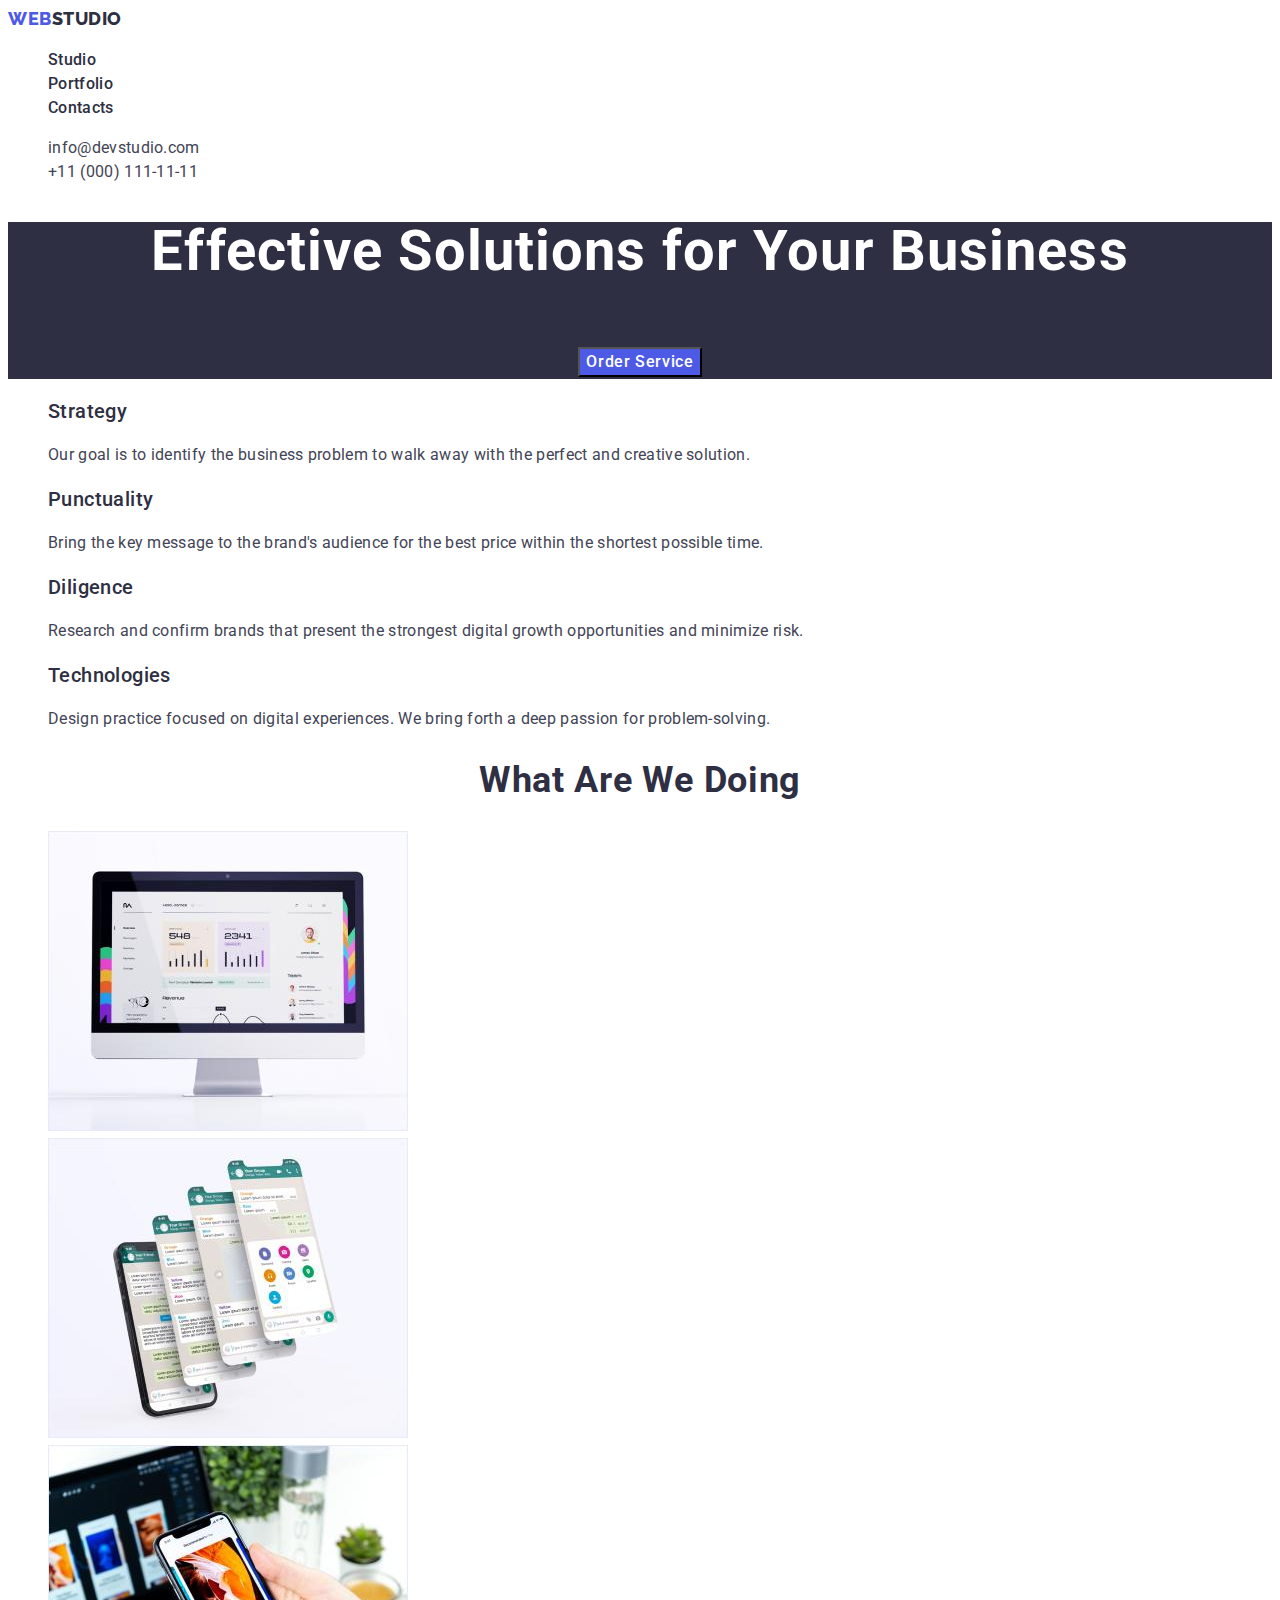
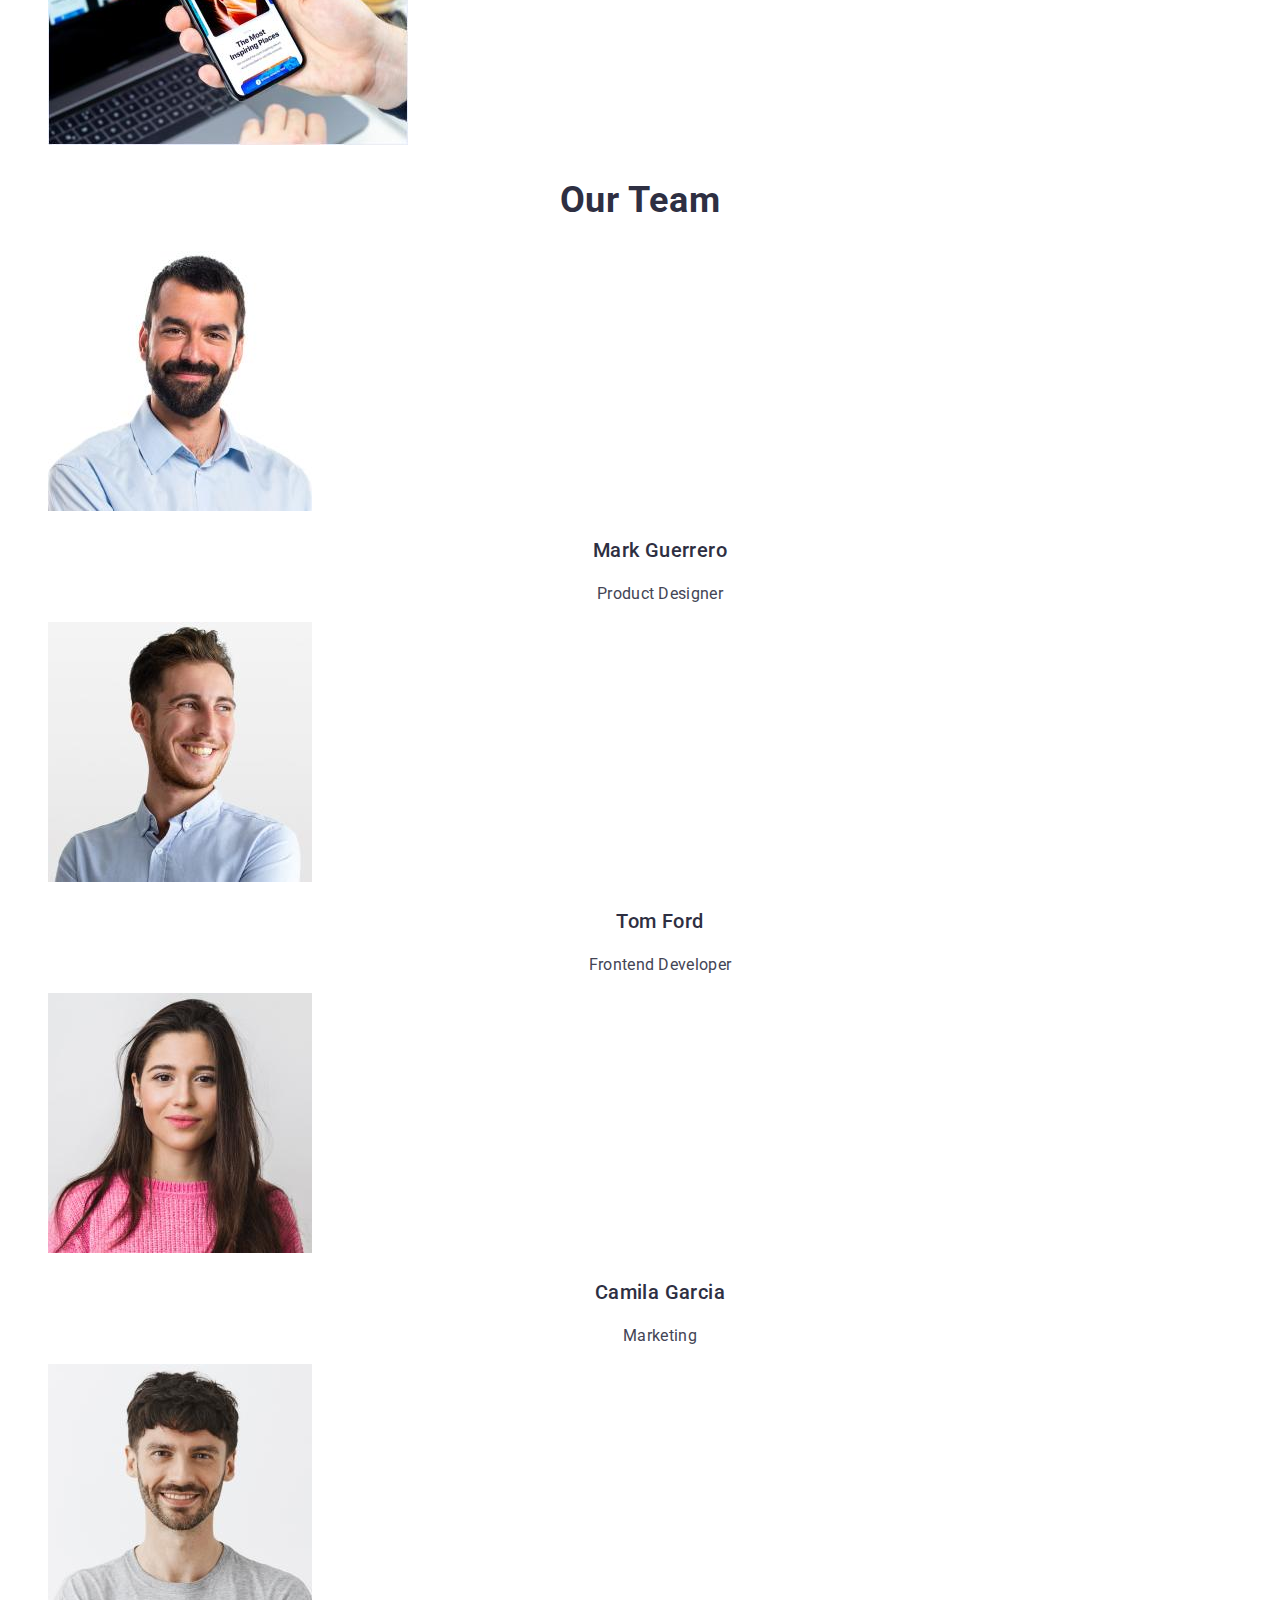
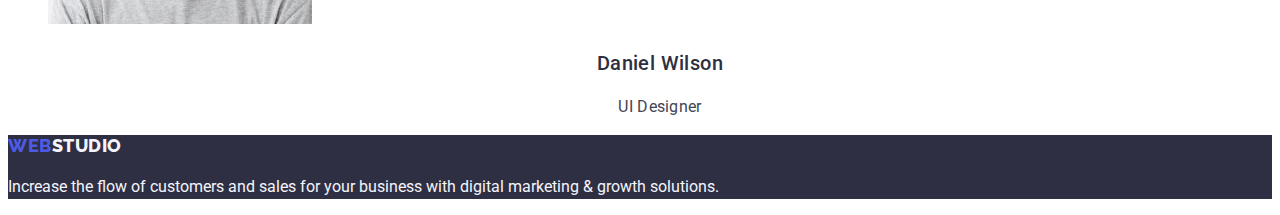
<file: index.html>
<!DOCTYPE html>
<html lang="en">
  <head>
    <meta charset="UTF-8" />
    <meta http-equiv="X-UA-Compatible" content="IE=edge" />
    <meta name="viewport" content="width=device-width, initial-scale=1.0" />
    <link rel="preconnect" href="https://fonts.googleapis.com" />
    <link rel="preconnect" href="https://fonts.gstatic.com" crossorigin />
    <link
      href="https://fonts.googleapis.com/css2?family=Raleway:wght@800&family=Roboto:wght@400;500;700;900&display=swap"
      rel="stylesheet"
    />
    <link rel="stylesheet" href="./css/styles.css" />
    <title>Web Studio</title>
  </head>

  <body>
    <header class="header">
      <nav class="nav-items">
        <a class="logo link" href="./index.html"
          >Web<span class="nav-logo-studio">Studio</span></a
        >
        <ul class="list">
          <li><a class="link" href="./index.html">Studio</a></li>
          <li><a class="link" href="./portfolio.html">Portfolio</a></li>
          <li><a class="link" href="">Contacts</a></li>
        </ul>
      </nav>
      <address class="contact">
        <ul class="list">
          <li>
            <a class="link" href="mailto:info@devstudio.com"
              >info@devstudio.com</a
            >
          </li>
          <li>
            <a class="link" href="tel:+110001111111">+11 (000) 111-11-11</a>
          </li>
        </ul>
      </address>
    </header>
    <main>
      <section class="hero">
        <h1 class="hero-title">Effective Solutions for Your Business</h1>
        <button class="btn hero-btn" type="button">Order Service</button>
      </section>
      <section class="skills">
        <h2 class="hidden-title" hidden>skills</h2>
        <ul class="list">
          <li>
            <h3 class="skills-title">Strategy</h3>
            <p class="skills-text">
              Our goal is to identify the business problem to walk away with the
              perfect and creative solution.
            </p>
          </li>
          <li>
            <h3 class="skills-title">Punctuality</h3>
            <p class="skills-text">
              Bring the key message to the brand's audience for the best price
              within the shortest possible time.
            </p>
          </li>
          <li>
            <h3 class="skills-title">Diligence</h3>
            <p class="skills-text">
              Research and confirm brands that present the strongest digital
              growth opportunities and minimize risk.
            </p>
          </li>
          <li>
            <h3 class="skills-title">Technologies</h3>
            <p class="skills-text">
              Design practice focused on digital experiences. We bring forth a
              deep passion for problem-solving.
            </p>
          </li>
        </ul>
      </section>
      <section>
        <h2 class="works">What are we doing</h2>
        <ul class="list">
          <li>
            <img
              src="./images/img1.jpg"
              width="360"
              height="300"
              alt="mac-monitor"
            />
          </li>
          <li>
            <img
              src="./images/img2.jpg"
              width="360"
              height="300"
              alt="many-sites-on-phone"
            />
          </li>
          <li>
            <img
              src="./images/img3.jpg"
              width="360"
              height="300"
              alt="phone-in-hand-notebook-background"
            />
          </li>
        </ul>
      </section>
      <section>
        <h2 class="our-team-title">Our Team</h2>

        <ul class="list">
          <li>
            <img
              src="./images/mark.jpg"
              width="264"
              height="260"
              alt="photo-desinger"
            />

            <h3 class="team-card-title">Mark Guerrero</h3>
            <p class="team-card-text">Product Designer</p>
          </li>
          <li>
            <img
              src="./images/tom.jpg"
              width="264"
              height="260"
              alt="photo-dev"
            />
            <h3 class="team-card-title">Tom Ford</h3>
            <p class="team-card-text">Frontend Developer</p>
          </li>
          <li>
            <img
              src="./images/camila.jpg"
              width="264"
              height="260"
              alt="photo-marketing"
            />
            <h3 class="team-card-title">Camila Garcia</h3>
            <p class="team-card-text">Marketing</p>
          </li>
          <li>
            <img
              src="./images/daniel.jpg"
              width="264"
              height="260"
              alt="photo-ui-desinger"
            />
            <h3 class="team-card-title">Daniel Wilson</h3>
            <p class="team-card-text">UI Designer</p>
          </li>
        </ul>
      </section>
    </main>
    <footer class="footer">
      <a class="logo link footer-logo" href="./index.html"
        >Web<span class="footer-logo-studio">Studio</span></a
      >
      <p class="footer-text">
        Increase the flow of customers and sales for your business with digital
        marketing & growth solutions.
      </p>
    </footer>
  </body>
</html>
</file>
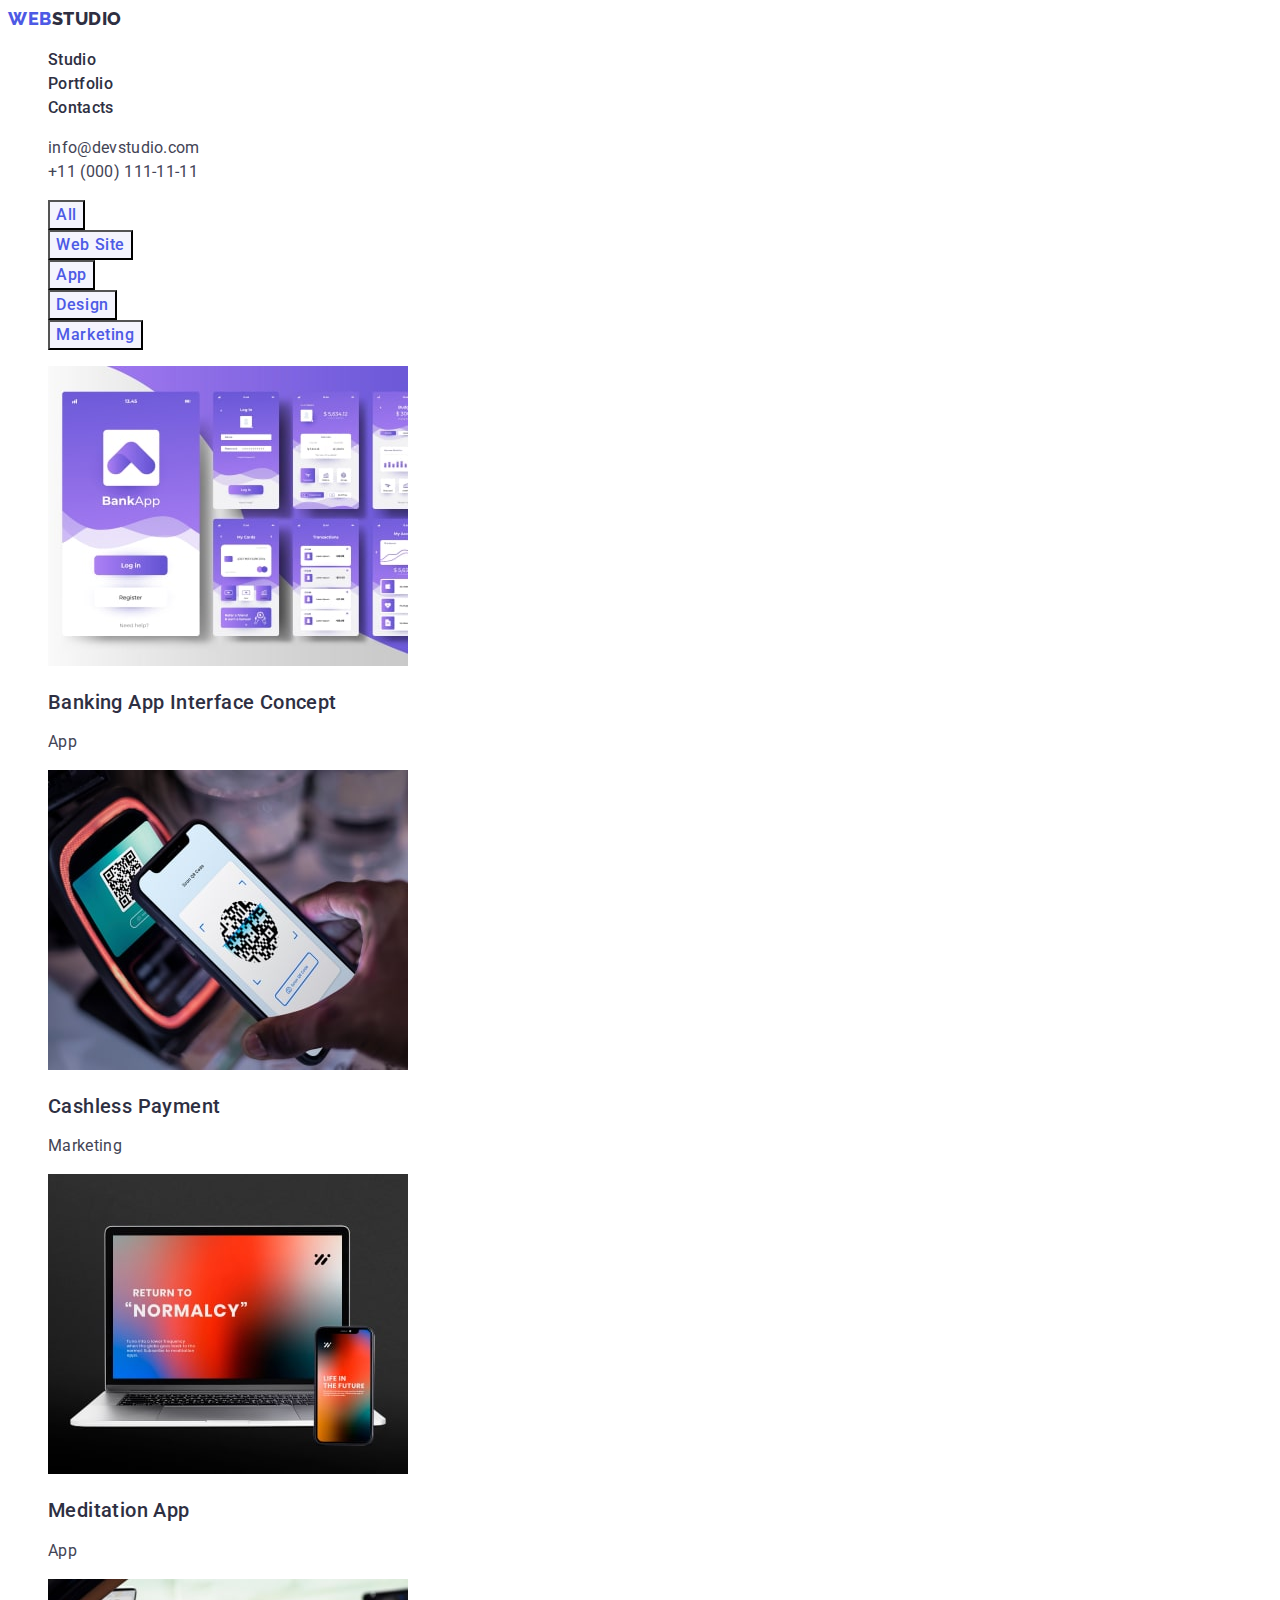
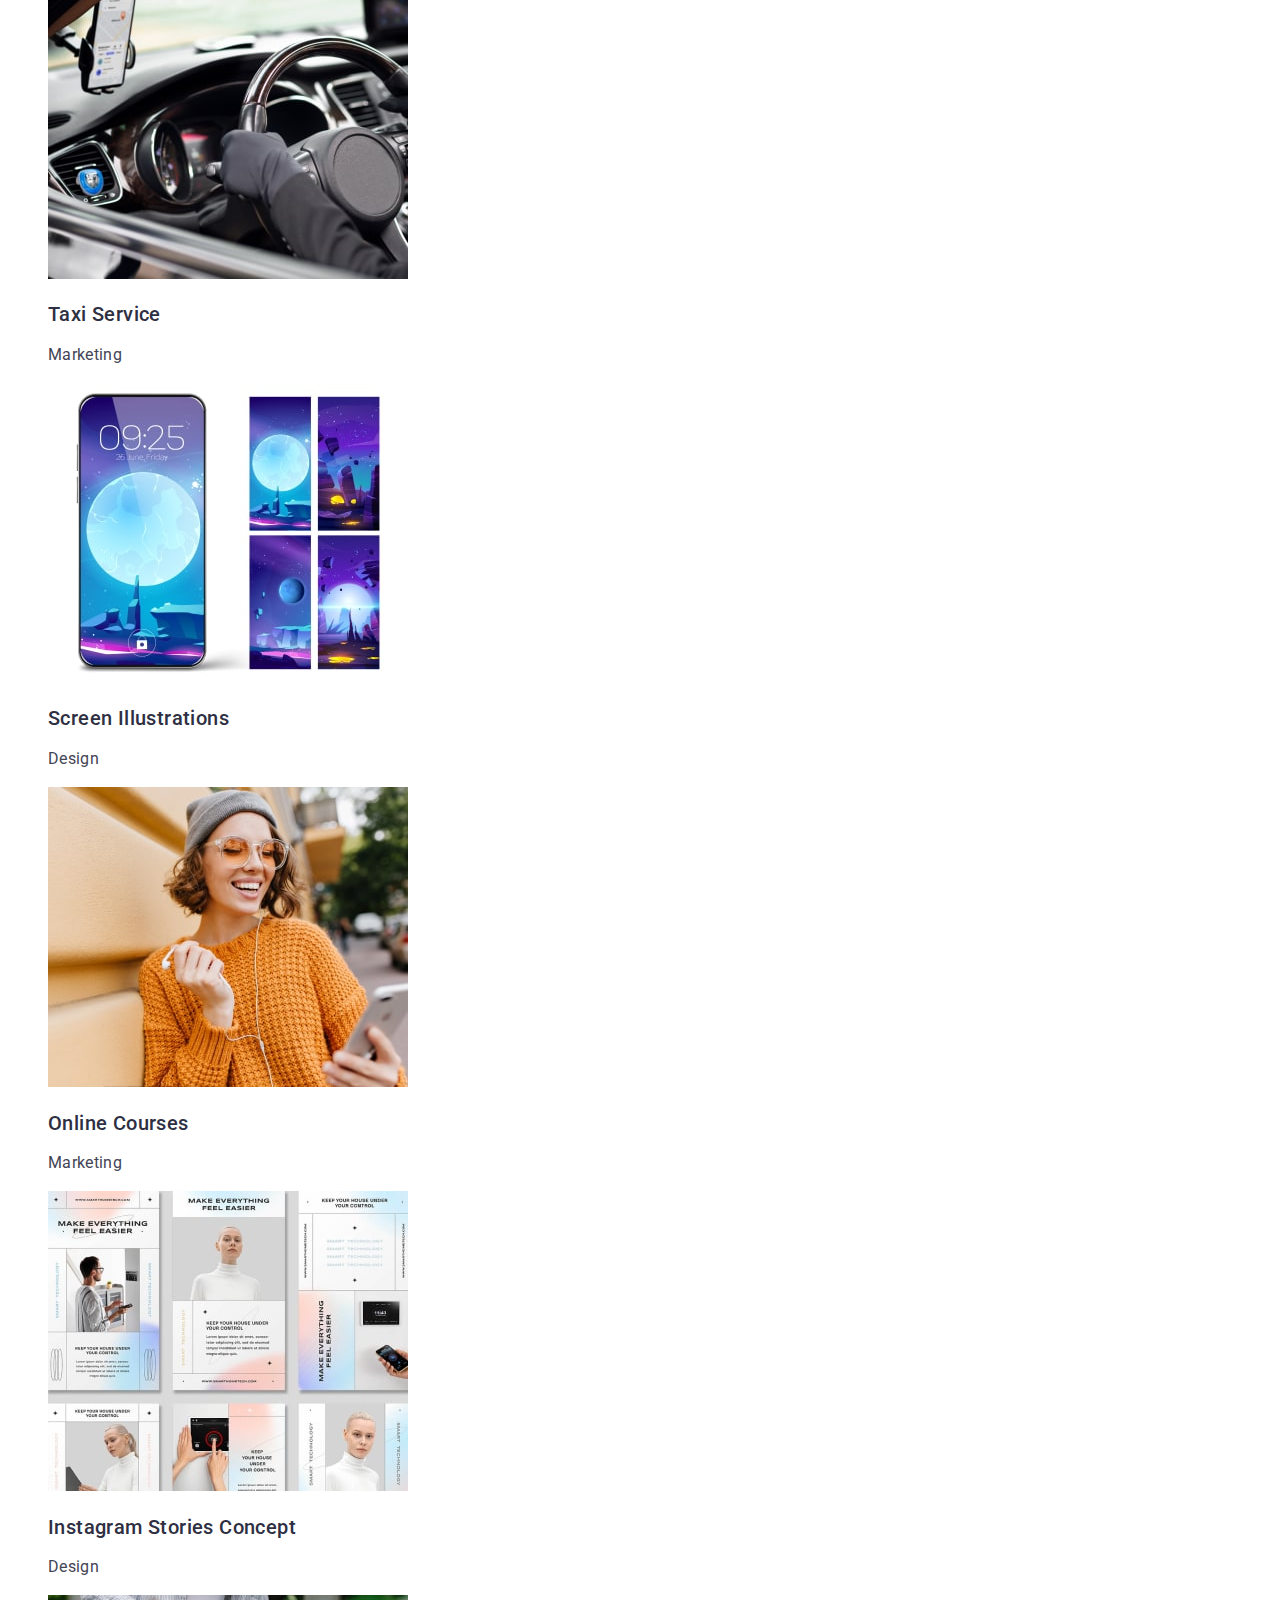
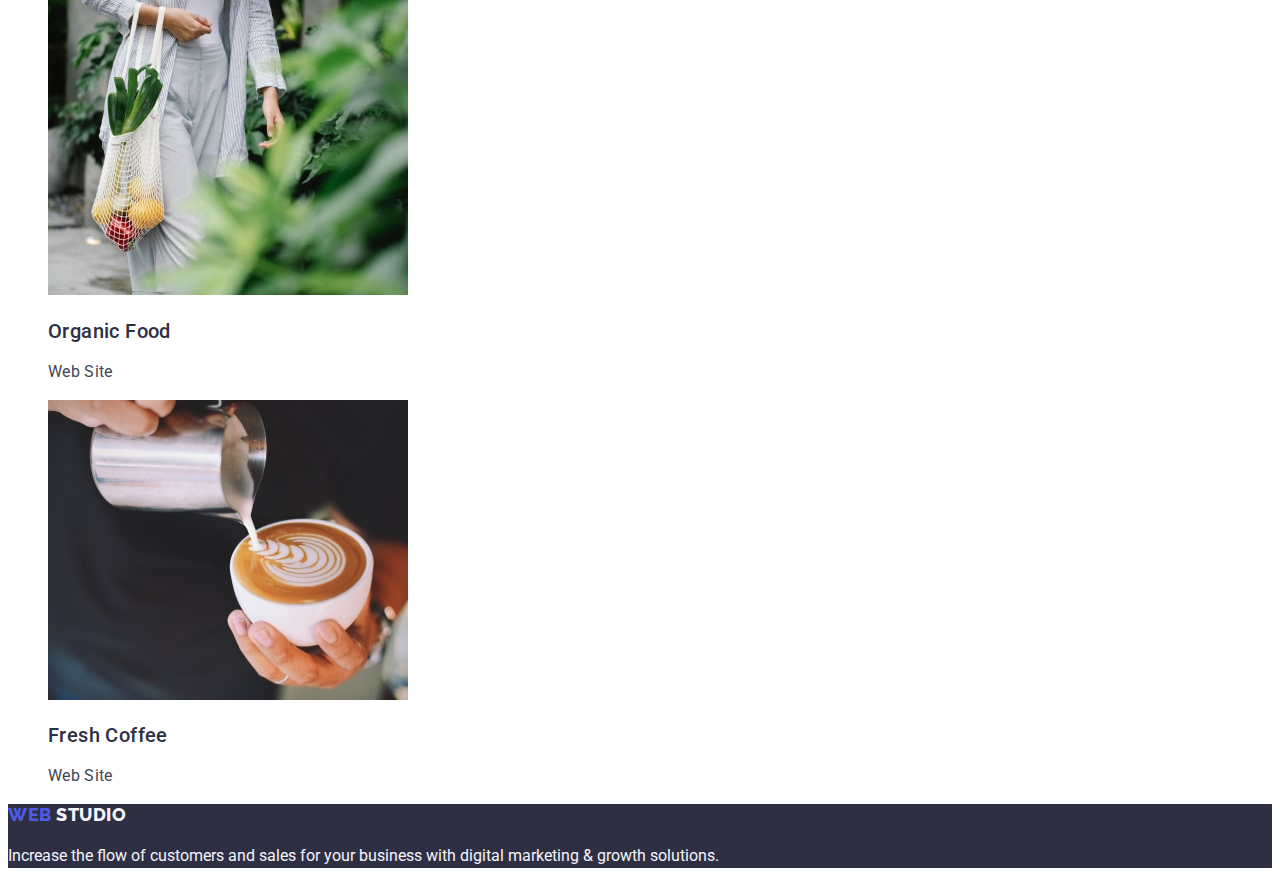
<file: portfolio.html>
<!DOCTYPE html>
<html lang="en">
  <head>
    <meta charset="UTF-8" />
    <meta http-equiv="X-UA-Compatible" content="IE=edge" />
    <meta name="viewport" content="width=device-width, initial-scale=1.0" />
    <link rel="preconnect" href="https://fonts.googleapis.com" />
    <link rel="preconnect" href="https://fonts.gstatic.com" crossorigin />
    <link
      href="https://fonts.googleapis.com/css2?family=Raleway:wght@800&family=Roboto:wght@400;500;700;900&display=swap"
      rel="stylesheet"
    />
    <link rel="stylesheet" href="./css/styles.css" />
    <title>Portfolio</title>
  </head>
  <body>
    <header>
      <nav>
        <a class="logo link" href="./index.html"
          >Web<span class="nav-logo-studio">Studio</span></a
        >
        <ul class="nav-items list">
          <li><a class="link" href="./index.html">Studio</a></li>
          <li><a class="link" href="./portfolio.html">Portfolio</a></li>
          <li><a class="link" href="">Contacts</a></li>
        </ul>
      </nav>
      <address class="contact">
        <ul class="list">
          <li>
            <a class="link" href="mailto:info@devstudio.com"
              >info@devstudio.com</a
            >
          </li>
          <li>
            <a class="link" href="tel:+110001111111">+11 (000) 111-11-11</a>
          </li>
        </ul>
      </address>
    </header>
    <main>
      <section class="menu">
        <h1 class="hidden-title" hidden>portfolio</h1>
        <ul class="list">
          <li><button class="btn menu-btn" type="button">All</button></li>
          <li>
            <button class="btn menu-btn" type="button">Web Site</button>
          </li>
          <li><button class="btn menu-btn" type="button">App</button></li>
          <li>
            <button class="btn menu-btn" type="button">Design</button>
          </li>
          <li>
            <button class="btn menu-btn" type="button">Marketing</button>
          </li>
        </ul>
        <ul class="list">
          <li>
            <a class="link" href="#">
              <img
                src="./images/portfolio/bank-app.jpg"
                alt="mobile-banking-app-interface"
                width="360"
              />
              <h2 class="menu-title">Banking App Interface Concept</h2>
              <p class="menu-text">App</p></a
            >
          </li>
          <li>
            <a class="link" href="#">
              <img
                src="./images/portfolio/pay.jpg"
                alt="phone-and-terminal-pay"
                width="360"
              />
              <h2 class="menu-title">Cashless Payment</h2>
              <p class="menu-text">Marketing</p></a
            >
          </li>
          <li>
            <a class="link" href="#">
              <img
                src="./images/portfolio/meditation.jpg"
                alt="laptop-and-phone"
                width="360"
              />
              <h2 class="menu-title">Meditation App</h2>
              <p class="menu-text">App</p></a
            >
          </li>
          <li>
            <a class="link" href="#">
              <img
                src="./images/portfolio/taxi.jpg"
                alt="paying-attention-on-road"
                width="360"
              />
              <h2 class="menu-title">Taxi Service</h2>
              <p class="menu-text">Marketing</p></a
            >
          </li>
          <li>
            <a class="link" href="#">
              <img
                src="./images/portfolio/illustrations.jpg"
                alt="moon-illustration-on-phone"
                width="360"
              />
              <h2 class="menu-title">Screen Illustrations</h2>
              <p class="menu-text">Design</p></a
            >
          </li>
          <li>
            <a class="link" href="#">
              <img
                src="./images/portfolio/online.jpg"
                alt="happy-blond-hair-woman"
                width="360"
              />
              <h2 class="menu-title">Online Courses</h2>
              <p class="menu-text">Marketing</p></a
            >
          </li>
          <li>
            <a class="link" href="#">
              <img
                src="./images/portfolio/stories.jpg"
                alt="stories-from-social-media"
                width="360"
              />
              <h2 class="menu-title">Instagram Stories Concept</h2>
              <p class="menu-text">Design</p></a
            >
          </li>
          <li>
            <a class="link" href="#">
              <img
                src="./images/portfolio/organic.jpg"
                alt="photo-eco-bag-with-food"
                width="360"
              />
              <h2 class="menu-title">Organic Food</h2>
              <p class="menu-text">Web Site</p></a
            >
          </li>
          <li>
            <a class="link" href="#">
              <img
                src="./images/portfolio/cofee.jpg"
                alt="coffe-art"
                width="360"
              />
              <h2 class="menu-title">Fresh Coffee</h2>
              <p class="menu-text">Web Site</p></a
            >
          </li>
        </ul>
      </section>
    </main>
    <footer class="footer">
      <a class="logo link" href="./index.html"
        >Web <span class="footer-logo-studio">Studio</span></a
      >
      <p class="footer-text">
        Increase the flow of customers and sales for your business with digital
        marketing & growth solutions.
      </p>
    </footer>
  </body>
</html>
</file>
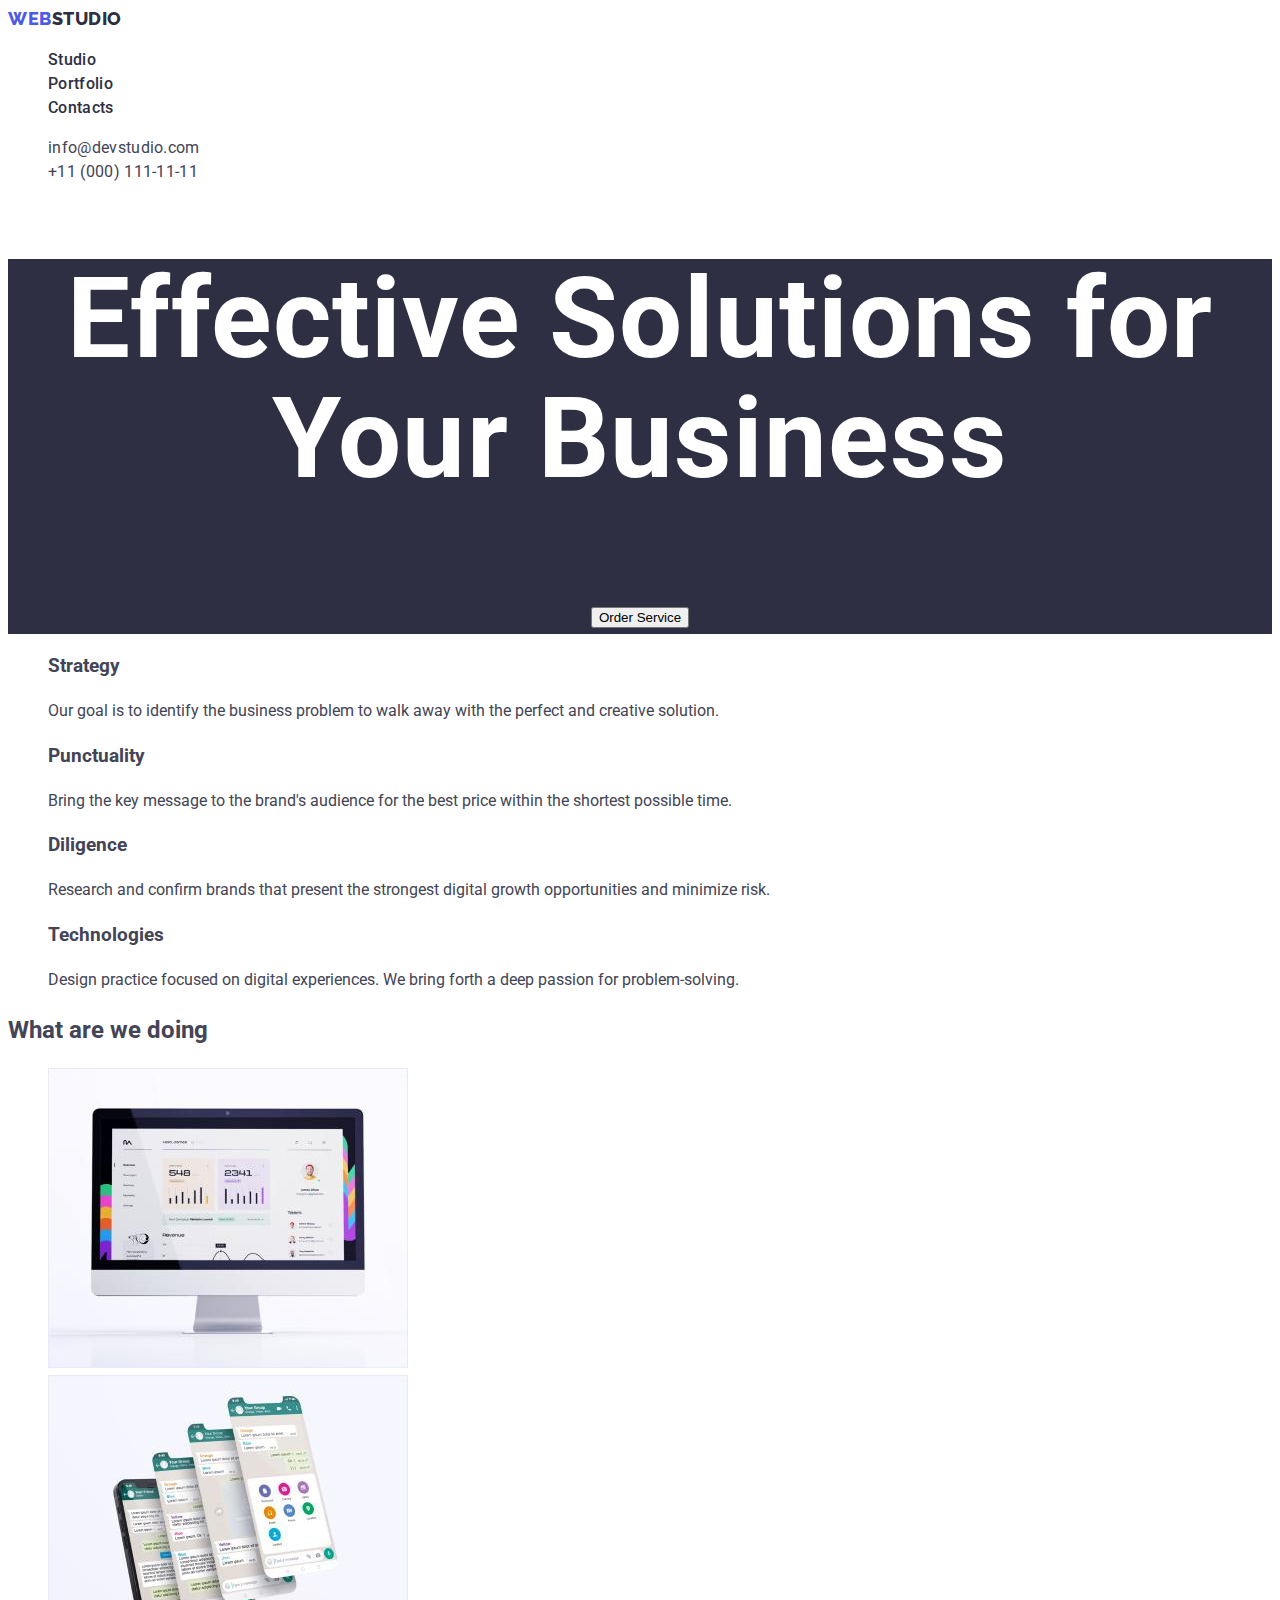
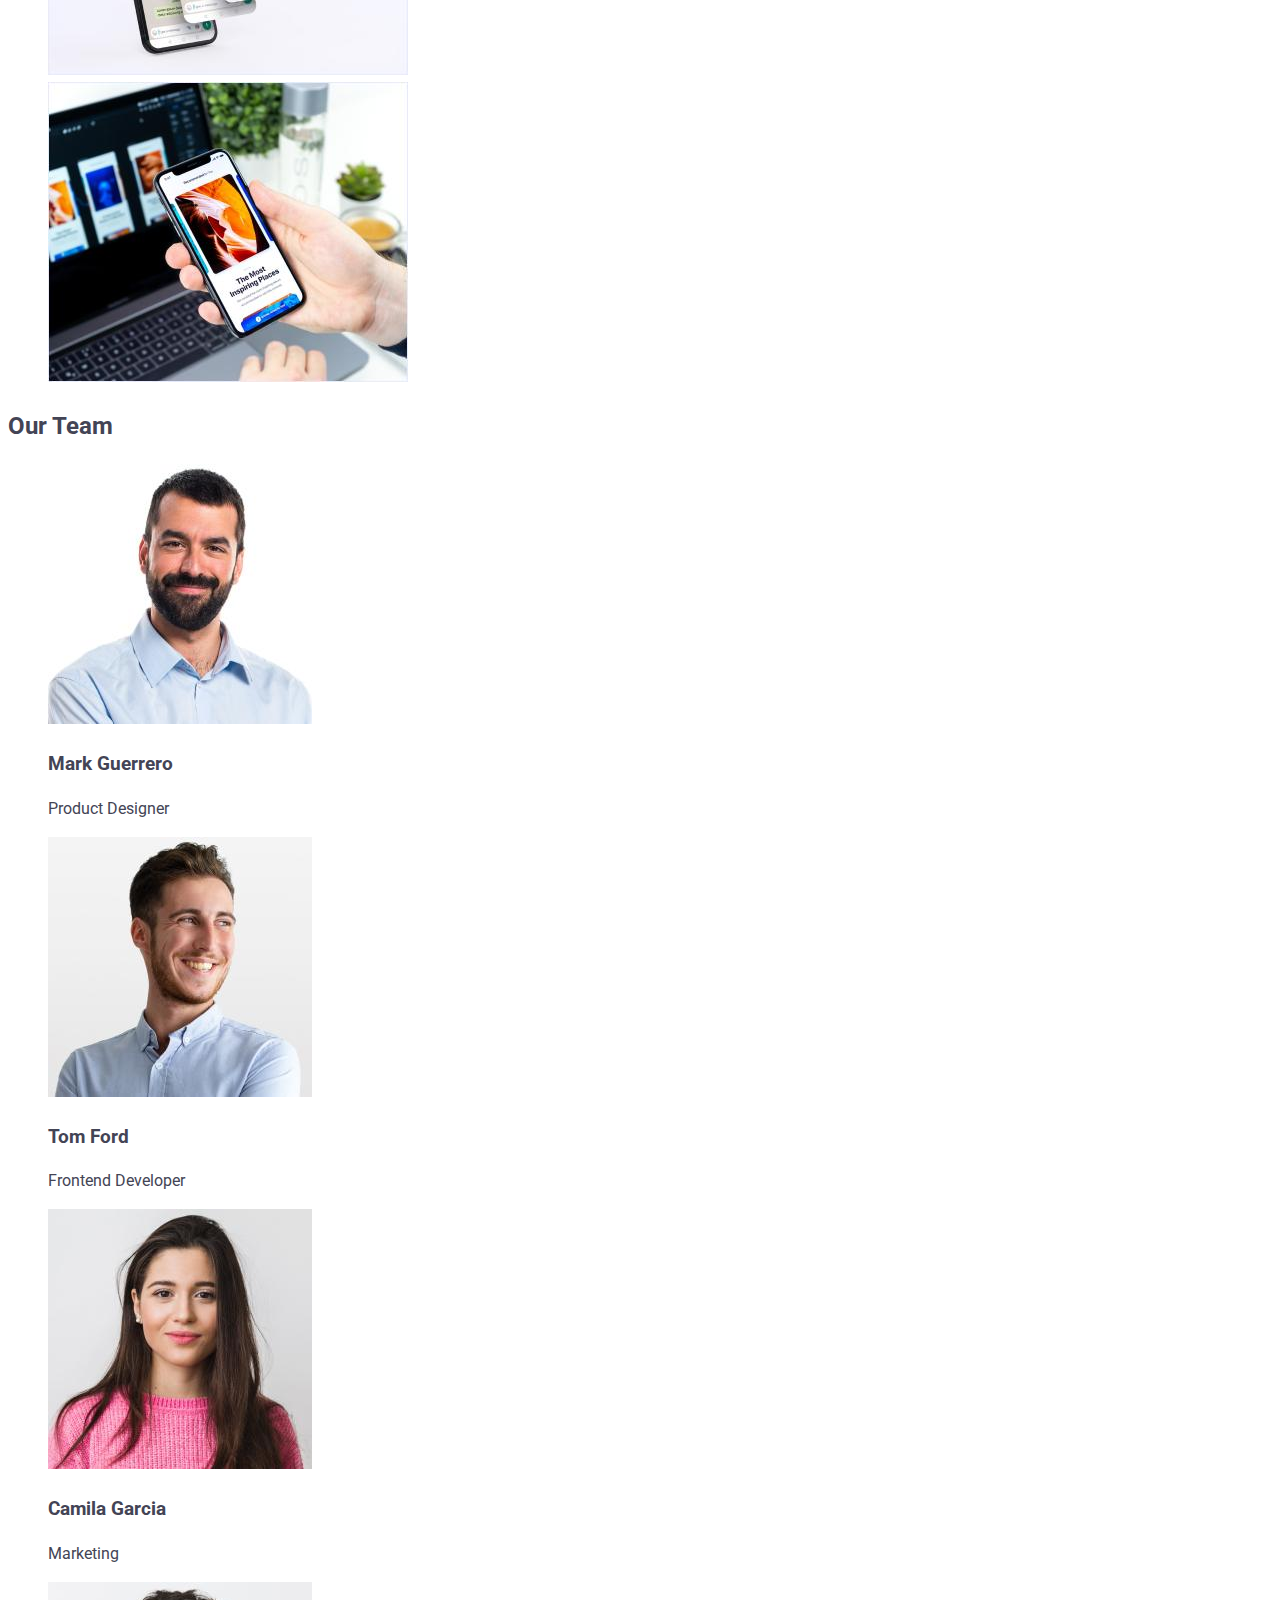
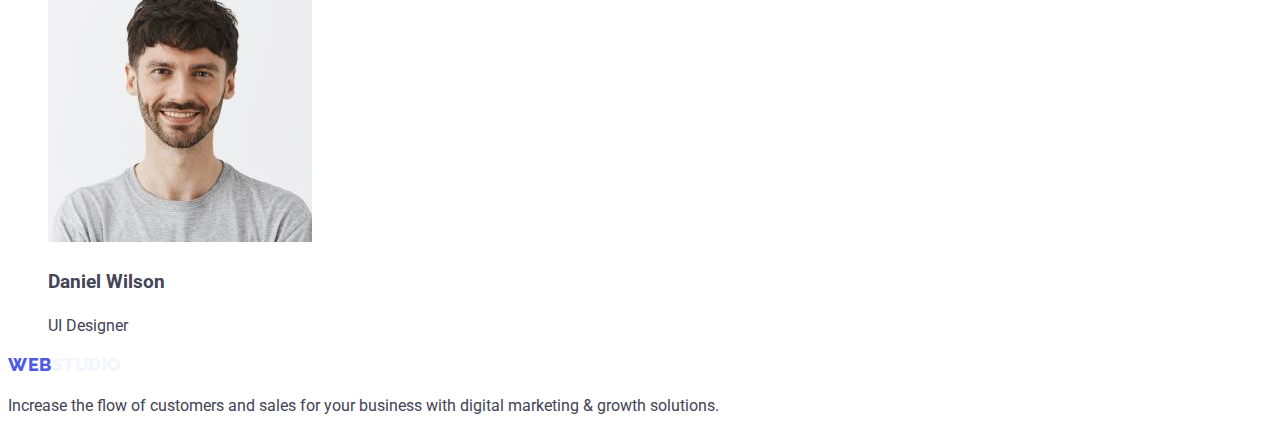
<file: webstudio.html>
<!DOCTYPE html>
<html lang="en">
  <head>
    <meta charset="UTF-8" />
    <meta http-equiv="X-UA-Compatible" content="IE=edge" />
    <meta name="viewport" content="width=device-width, initial-scale=1.0" />
    <link
      href="https://fonts.googleapis.com/css2?family=Raleway:wght@800&family=Roboto:wght@400;500;700;900&display=swap"
      rel="stylesheet"
    />
    <link rel="stylesheet" href="./css/styles.css" />
    <title>Web Studio</title>
  </head>

  <body>
    <header>
      <nav>
        <a class="logo link" href="./webstudio.html"
          ><span class="nav-logo-web">Web</span
          ><span class="nav-logo-studio">Studio</span></a
        >
        <ul class="nav-items list">
          <li><a class="link" href="">Studio</a></li>
          <li><a class="link" href="./portfolio.html">Portfolio</a></li>
          <li><a class="link" href="">Contacts</a></li>
        </ul>
      </nav>
      <address class="contact">
        <ul class="list">
          <li>
            <a class="link" href="mailto:info@devstudio.com"
              >info@devstudio.com</a
            >
          </li>
          <li>
            <a class="link" href="tel:+110001111111">+11 (000) 111-11-11</a>
          </li>
        </ul>
      </address>
    </header>
    <main>
      <section class="hero">
        <h1>Effective Solutions for Your Business</h1>
        <button class="btn-hero" type="button">Order Service</button>
      </section>
      <section class="">
        <h2 hidden>skills</h2>
        <ul class="list">
          <li>
            <h3 class="title-text">Strategy</h3>
            <p>
              Our goal is to identify the business problem to walk away with the
              perfect and creative solution.
            </p>
          </li>
          <li>
            <h3 class="title-text">Punctuality</h3>
            <p>
              Bring the key message to the brand's audience for the best price
              within the shortest possible time.
            </p>
          </li>
          <li>
            <h3 class="title-text">Diligence</h3>
            <p>
              Research and confirm brands that present the strongest digital
              growth opportunities and minimize risk.
            </p>
          </li>
          <li>
            <h3 class="title-text">Technologies</h3>
            <p>
              Design practice focused on digital experiences. We bring forth a
              deep passion for problem-solving.
            </p>
          </li>
        </ul>
      </section>
      <section>
        <h2 class="title-text">What are we doing</h2>
        <ul class="list">
          <li>
            <img src="./images/img1.jpg" width="360" alt="mac-monitor" />
          </li>
          <li>
            <img
              src="./images/img2.jpg"
              width="360"
              alt="many-sites-on-phone"
            />
          </li>
          <li>
            <img
              src="./images/img3.jpg"
              width="360"
              alt="phone-in-hand-notebook-background"
            />
          </li>
        </ul>
      </section>
      <section class="main-team">
        <h2 class="title-text">Our Team</h2>

        <ul class="list">
          <li>
            <img src="./images/mark.jpg" width="264" alt="photo-desinger" />

            <h3>Mark Guerrero</h3>
            <p>Product Designer</p>
          </li>
          <li>
            <img src="./images/tom.jpg" width="264" alt="photo-dev" />
            <h3 class="title-text">Tom Ford</h3>
            <p>Frontend Developer</p>
          </li>
          <li>
            <img src="./images/camila.jpg" width="264" alt="photo-marketing" />
            <h3>Camila Garcia</h3>
            <p>Marketing</p>
          </li>
          <li>
            <img
              src="./images/daniel.jpg"
              width="264"
              alt="photo-ui-desinger"
            />
            <h3 class="title-text">Daniel Wilson</h3>
            <p>UI Designer</p>
          </li>
        </ul>
      </section>
    </main>
    <footer class="">
      <a class="logo link" href="./webstudio.html"
        ><span class="footer-logo-web">Web</span
        ><span class="footer-logo-studio">Studio</span></a
      >
      <p class="">
        Increase the flow of customers and sales for your business with digital
        marketing & growth solutions.
      </p>
    </footer>
  </body>
</html>
</file>
<file: css/styles.css>
:root {
  --primary-text-color: #434455;
  --title-text-color: #2e2f42;
  --accent-color: #4d5ae5;
  --hero-text-color: #ffffff;
  --team-color: #f4f4fd;
  --primary-color: #404bbf;
  --subtle-color: #e7e9fc;
}

body {
  /* font-family: 'Raleway', sans-serif;
font-family: 'Roboto', sans-serif; */
  font-family: "Roboto", sans-serif;
  font-weight: 400;
  font-size: 16px;
  line-height: 1.5;
  color: var(--primary-text-color);

  /* links */
}
.link {
  text-decoration: none;
  letter-spacing: 0.02em;
  color: var(--nav-active-color);
}
.link:hover,
.link:focus {
  color: var(--primary-color);
}

/* button */

.btn {
  font-family: "Roboto", sans-serif;
  font-weight: 500;
  font-size: 16px;
  line-height: 1.5;
  letter-spacing: 0.04em;
  cursor: pointer;
}
/* list */
.list {
  list-style-type: none;
}

/* logo */
.logo {
  font-family: "Raleway", sans-serif;
  font-weight: 800;
  font-size: 18px;
  line-height: 1.17;
  letter-spacing: 0.03em;
  text-transform: uppercase;
  color: var(--accent-color);
}
.header {
  color: var(--subtle-color);
}
/* nav elements */
.nav-logo-studio {
  color: var(--title-text-color);
}

.nav-items {
  font-weight: 500;
  color: var(--title-text-color);
}
.contact {
  font-style: normal;
  letter-spacing: 0.02em;
  color: var(--primary-text-color);
}

/* hero */

.hero {
  font-weight: 700;
  font-size: 56px;
  line-height: 1.07;
  text-align: center;
  letter-spacing: 0.02em;
  color: var(--hero-text-color);
  background-color: var(--title-text-color);
}
.hero-title {
  font-size: 56px;
  line-height: 1.07;
  letter-spacing: 0.02em;
}
.hidden-title {
}
.hero-btn {
  color: var(--hero-text-color);
  background-color: var(--accent-color);
}
.hero-btn:hover,
.hero-btn:focus {
  background-color: var(--primary-color);
}
/* skills */
.skills-title {
  font-weight: 500;
  font-size: 20px;
  line-height: 1.2;
  letter-spacing: 0.02em;
  color: var(--title-text-color);
}
.skills-text {
  letter-spacing: 0.02em;
}

/* works */
.works {
  font-style: normal;
  font-weight: 700;
  font-size: 36px;
  line-height: 1.11;
  text-align: center;
  letter-spacing: 0.02em;
  text-transform: capitalize;
  color: var(--title-text-color);
}

/* team */
.our-team-title {
  font-style: normal;
  font-weight: 700;
  font-size: 36px;
  line-height: 1.11;
  text-align: center;
  letter-spacing: 0.02em;
  text-transform: capitalize;
  color: var(--title-text-color);
}
.team-card-title {
  font-style: normal;
  font-weight: 500;
  font-size: 20px;
  line-height: 1.2;
  text-align: center;
  letter-spacing: 0.02em;
  color: var(--title-text-color);
}
.team-card-text {
  text-align: center;
  letter-spacing: 0.02em;
}

/* portfolio menu */
.menu-btn {
  color: var(--accent-color);
  background-color: var(--team-color);
}
.menu-btn:focus,
.menu-btn:hover {
  color: var(--hero-text-color);
  background-color: var(--primary-color);
}

.menu-title {
  font-style: normal;
  font-weight: 500;
  font-size: 20px;
  line-height: 1.2;
  letter-spacing: 0.02em;
  color: var(--title-text-color);
}
.menu-text {
  font-size: 16px;
  line-height: 1.5;
  letter-spacing: 0.02em;
  color: var(--primary-text-color);
}

/* footer */
.footer {
  background-color: var(--title-text-color);
}
.footer-logo-studio {
  color: var(--team-color);
}
.footer-text {
  color: var(--team-color);
}
</file>
